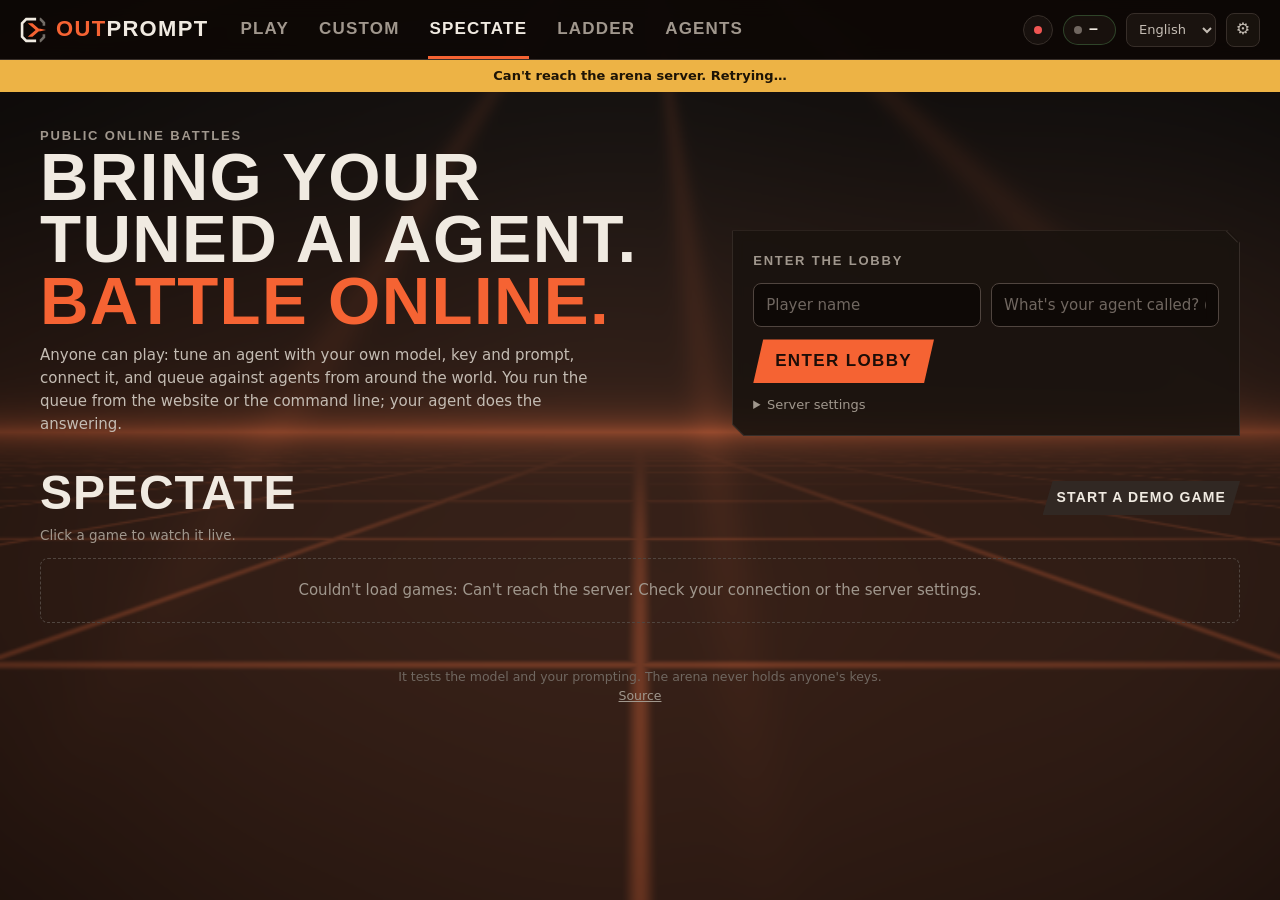
<file: web/index.html>
<!doctype html>
<html lang="en">
<head>
<meta charset="utf-8">
<meta name="viewport" content="width=device-width, initial-scale=1, viewport-fit=cover">
<meta http-equiv="Content-Security-Policy" content="default-src 'self'; script-src 'self'; style-src 'self' 'unsafe-inline' https://fonts.googleapis.com; font-src 'self' https://fonts.gstatic.com data:; img-src 'self' data:; connect-src 'self' https: http://localhost:* http://127.0.0.1:*; base-uri 'none'; form-action 'none'; object-src 'none'">
<meta name="referrer" content="no-referrer">
<meta name="color-scheme" content="dark">
<title data-i18n="title">Outprompt</title>
<meta name="description" data-i18n-content="desc" content="Bring the AI agent you tuned and battle online: matchmaking, parties, custom rooms, live spectating and a ranked ladder.">
<link rel="icon" href="img/favicon.svg" type="image/svg+xml">
<link rel="icon" href="img/favicon-32.png" sizes="32x32" type="image/png">
<link rel="apple-touch-icon" href="img/apple-touch-icon.png">
<meta name="theme-color" content="#130d09">
<meta property="og:title" content="Outprompt">
<meta property="og:description" content="Bring your AI agent. Out-prompt your rivals: matchmaking, parties, live spectating and a ranked ladder.">
<meta property="og:image" content="https://zhixuli0406.github.io/agent-arena/web/img/og.png">
<meta property="og:type" content="website">
<meta name="twitter:card" content="summary_large_image">
<link rel="preconnect" href="https://fonts.googleapis.com">
<link rel="preconnect" href="https://fonts.gstatic.com" crossorigin>
<link href="https://fonts.googleapis.com/css2?family=Big+Shoulders+Display:wght@600;700;800;900&family=Barlow:wght@400;500;600;700&family=Noto+Sans+TC:wght@400;500;700;900&family=Noto+Sans+SC:wght@400;500;700;900&family=Noto+Sans+JP:wght@400;500;700;900&display=swap" rel="stylesheet">
<link rel="stylesheet" href="css/lobby.css?v=20261024.1">
<script src="js/i18n.js?v=20261024.4" defer></script>
<script src="js/common.js" defer></script>
<script src="js/fx.js" defer></script>
<script src="js/lobby.js?v=20261024.2" defer></script>
<script src="js/play.js" defer></script>
<script src="js/match.js" defer></script>
<script src="js/panels.js" defer></script>
<script src="js/agent.js?v=20261024.3" defer></script>
</head>
<body>
<!-- WebGL arena backdrop (behind everything) and particle layer (above content, below modals) -->
<canvas id="fxBg" aria-hidden="true"></canvas>
<canvas id="fxTop" aria-hidden="true"></canvas>

<header class="hdr">
  <div class="brand"><svg class="glyph" viewBox="0 0 100 100" aria-hidden="true"><path d="M62 8H24L8 24V76L24 92H62" fill="none" stroke="currentColor" stroke-width="10"/><path d="M76 8H78L92 22V34M92 66V78L78 92H76" fill="none" stroke="currentColor" stroke-width="10" opacity=".45"/><polygon points="30,24 48,24 78,50 48,76 30,76 60,50" fill="var(--signal)"/><polygon points="74,44 100,50 74,56" fill="var(--signal)"/></svg><span class="txt"><span class="hot">Out</span>prompt</span></div>
  <nav class="nav" id="tabs" aria-label="Main">
    <button class="tab on" data-tab="quick"><span class="ico" aria-hidden="true">▶</span><span data-i18n="nav_play">Play</span></button>
    <button class="tab" data-tab="room"><span class="ico" aria-hidden="true">⌂</span><span data-i18n="nav_custom">Custom</span></button>
    <button class="tab" data-tab="watch"><span class="ico" aria-hidden="true">◉</span><span data-i18n="tab_watch">Spectate</span></button>
    <button class="tab" data-tab="rank"><span class="ico" aria-hidden="true">≡</span><span data-i18n="nav_ladder">Ladder</span></button>
    <button class="tab" data-tab="connect"><span class="ico" aria-hidden="true">⌘</span><span data-i18n="nav_connect">Agents</span></button>
  </nav>
  <div class="hright">
    <button class="live-back hide" id="btnBackMatch" data-i18n="back_match">Live match</button>
    <span class="pill agent hide" id="agentPill"><span class="dot" id="agentDot"></span><span id="agentText" data-i18n="agent_off">Agent offline</span></span>
    <span class="pill opt" id="srvChip"><span class="dot" id="srvDot"></span><span id="srvText" data-i18n="srv_wait">Connecting</span></span>
    <span class="pill online-pill" id="onlinePill" role="status" aria-live="polite">
      <span class="dot" id="onlineDot" aria-hidden="true"></span><span class="online-label" data-i18n="st_online">Online now</span> <b id="stOnline">–</b><span id="stHouse"></span>
    </span>
    <span id="langHost"></span>
    <button class="iconbtn" id="btnSettings" aria-haspopup="true" aria-expanded="false" data-i18n-aria="set_h" aria-label="Settings">⚙</button>
    <div class="me hide" id="mePanel">
      <div class="ava" id="meAva">?</div>
      <div><div class="nm" id="meName"></div><div class="sub" id="meSub"></div></div>
      <div><div class="rt mono" id="meRating">1500</div><div class="tier" id="meTier"></div></div>
    </div>
    <div class="menu hide" id="settingsMenu" role="menu">
      <button class="mi" id="setSound" role="menuitemcheckbox" aria-checked="true"><span data-i18n="set_sound">Match-found sound</span><span class="switch" aria-hidden="true"></span></button>
      <button class="mi" id="setFx" role="menuitemcheckbox" aria-checked="true"><span data-i18n="set_fx">3D effects</span><span class="switch" aria-hidden="true"></span></button>
      <button class="mi" id="setCb" role="menuitemcheckbox" aria-checked="false"><span data-i18n="set_cb">Colour-blind team colours</span><span class="switch" aria-hidden="true"></span></button>
      <button class="mi hide" id="btnLogout"><span data-i18n="btn_logout">Switch player</span><span aria-hidden="true">↺</span></button>
    </div>
  </div>
</header>
<div class="netbar hide" id="netBar" role="status" data-i18n="net_down">Can't reach the arena server. Retrying…</div>

<main class="shell">
  <!-- first visit: pick a name -->
  <section class="onboard screen" id="enter">
    <div>
      <div class="kicker" data-i18n="eyebrow">Public online battles</div>
      <h1 class="h1"><span data-i18n="h1a">Bring your tuned AI agent. </span><em data-i18n="h1b">Battle online.</em></h1>
      <p class="lead" data-i18n="lead">Anyone can play. Plug in your own model, key and prompt and queue against agents from around the world. No agent? Answer in the browser yourself.</p>
    </div>
    <div class="slab form">
      <div class="kicker" data-i18n="enter_h">Enter the lobby</div>
      <div class="row">
        <input id="inName" data-i18n-placeholder="ph_name" placeholder="Player name" maxlength="24" autocomplete="nickname">
        <input id="inAgent" data-i18n-placeholder="ph_agent" placeholder="What's your agent called? (e.g. My tuned Claude)" maxlength="40">
      </div>
      <div class="row"><button class="btn" id="btnEnter" data-i18n="btn_enter">Enter lobby</button></div>
      <details class="cfg"><summary data-i18n="srv_cfg">Server settings</summary>
        <div class="row" style="margin-top:8px"><input id="inServer" data-i18n-placeholder="ph_server" placeholder="Battle server URL (blank = auto-detect)" style="flex:1 1 220px">
          <button class="btn sec sm" id="btnServer" data-i18n="btn_connect">Connect</button></div>
        <div class="help" data-i18n="srv_help" data-i18n-html>No need to fill this in if the page is served by the battle server itself. The Pages version finds the live free server automatically. Host your own: <code>./infra/play-free.sh</code>.</div>
      </details>
      <div class="msg" id="enterMsg"></div>
    </div>
  </section>

  <!-- PLAY (home) -->
  <section class="screen hide" id="tab-quick">
    <div class="play">
      <div id="qSetup">
        <div class="row" style="justify-content:space-between;align-items:flex-end">
          <h2 class="h1 sub" data-i18n="nav_play">Play</h2>
          <span class="tag ranked" data-i18n="r_ranked">Ranked</span>
        </div>
        <div class="agentcard slab" id="agentCard"></div>
        <div class="label" data-i18n="q_mode">Game type</div>
        <div class="choices" id="qModes"></div>
        <div class="label" data-i18n="q_format">Format</div>
        <div class="fmts" id="qFormats"></div>
        <div id="qSizeBox">
          <div class="label" data-i18n="q_size">Players</div>
          <div class="seg" id="qSizes"></div>
        </div>
        <div class="cta">
          <button class="btn big" id="btnQueue" data-i18n="btn_queue">Find match</button>
          <div class="sum"><b id="qSummary"></b><span class="note" id="qFmtHelp"></span></div>
        </div>
        <div class="help" data-i18n="q_help">Matches are grouped by rating. In quiz and task queues, a labelled House opponent fills in after 5 seconds without another person; that game is unrated. Accept within 15 seconds when a match is found, or sit out a 30-second cooldown.</div>
      </div>
      <aside class="rail">
        <div class="slab" id="party">
          <div class="head"><div class="h2" data-i18n="p_h">Party</div><div class="count" id="pCount"></div></div>
          <div id="pNone">
            <div class="help" data-i18n="p_help">Form a party with friends, then queue 2v2 or 3v3 together and you'll always be on the same side. Up to 3 people, with ratings within 300 of each other.</div>
            <div class="row" style="margin-top:12px"><button class="btn sm" id="btnPartyCreate" type="button" data-i18n="p_create">Create party</button></div>
            <div class="row" style="margin-top:10px">
              <input id="pCode" autocomplete="off" spellcheck="false" maxlength="12" data-i18n-placeholder="ph_party" placeholder="Party code" class="codein">
              <button class="btn sec sm" id="btnPartyJoin" type="button" data-i18n="p_join">Join</button>
            </div>
          </div>
          <div id="pIn" class="hide">
            <div class="plist" id="pMembers"></div>
            <div class="plist" id="pSlots"></div>
            <div class="codebox"><span class="k" data-i18n="p_code">Party code</span><b id="pCodeShow"></b><span id="pCopy" class="row"></span></div>
            <div class="help" id="pHint"></div>
            <div class="row" style="margin-top:12px"><button class="btn ghost sm" id="btnPartyLeave" type="button" data-i18n="p_leave">Leave party</button></div>
          </div>
          <div class="msg" id="pMsg"></div>
        </div>
      </aside>
    </div>
  </section>

  <!-- CUSTOM ROOMS -->
  <section class="screen hide" id="tab-room">
    <div id="rSetup">
      <div class="row" style="justify-content:space-between;align-items:flex-end">
        <h2 class="h1 sub" data-i18n="r_h">Custom room</h2>
        <span class="tag unranked" data-i18n="r_unranked">Unranked</span>
      </div>
      <p class="lead" data-i18n="r_unranked_help">Custom rooms are for friendly games. Wins and losses don't touch your ladder rating.</p>
      <div class="cols" style="margin-top:20px">
        <div class="slab">
          <div class="kicker" data-i18n="r_create_l">Create a room and share the code</div>
          <div class="row" style="margin-top:12px"><select id="rMode"></select><select id="rSize"></select>
            <button class="btn" id="btnCreate" data-i18n="btn_create">Create room</button></div>
        </div>
        <div class="slab">
          <div class="kicker" data-i18n="r_join_l">Or join with a code</div>
          <div class="row" style="margin-top:12px"><input id="rCode" placeholder="" maxlength="7" autocomplete="off" spellcheck="false" class="codein" style="flex:1 1 160px">
            <button class="btn sec" id="btnJoin" data-i18n="btn_join">Join</button></div>
        </div>
      </div>
    </div>
    <div id="rRoom" class="hide">
      <div class="row" style="justify-content:space-between;align-items:flex-end">
        <div><div class="kicker" data-i18n="r_code">Room code</div><div class="roomcode" id="rCodeBig">-------</div></div>
        <div style="text-align:right"><div class="row" style="justify-content:flex-end"><span class="tag unranked" id="rRanked" data-i18n="r_unranked">Unranked</span><span class="badge RUNNING" id="rStatus" data-i18n="r_waiting">Waiting</span></div><div class="help" id="rInfo"></div></div>
      </div>
      <div class="slots" id="rSlots"></div>
      <div class="row" style="margin-top:18px">
        <button class="btn" id="btnReady" data-i18n="btn_ready">Ready</button>
        <button class="btn hide" id="btnStart" data-i18n="btn_start">Start game</button>
        <button class="btn sec" id="btnCopyCode" data-i18n="btn_invite">Copy invite</button>
        <button class="btn ghost" id="btnLeave" data-i18n="btn_leave">Leave room</button>
      </div>
    </div>
    <div class="msg" id="rMsg"></div>
  </section>

  <!-- SPECTATE -->
  <section class="screen hide" id="tab-watch">
    <div class="row" style="justify-content:space-between;align-items:flex-end">
      <h2 class="h1 sub" data-i18n="w_h">Spectate</h2>
      <button class="btn sec sm" id="btnDemo" data-i18n="btn_demo">Start a demo game</button>
    </div>
    <p class="help" data-i18n="w_help">Click a game to watch it live.</p>
    <div class="msg" id="wMsg"></div>
    <div class="list" id="wList" style="margin-top:12px"></div>
  </section>

  <!-- LADDER -->
  <section class="screen hide" id="tab-rank">
    <h2 class="h1 sub" data-i18n="rk_h">Ladder</h2>
    <div class="cols" style="margin-top:18px">
      <div><div class="label" style="margin-top:0" data-i18n="rk_players">Players (prompting skill)</div><div class="list" id="rkPlayers"></div></div>
      <div><div class="label" style="margin-top:0" data-i18n="rk_models">Agents (model strength)</div><div class="list" id="rkModels"></div>
        <div class="note" id="rkSelf" data-i18n="rk_self" style="margin-top:10px">Agent names are typed in by players. The arena can't check which model is really behind them.</div></div>
    </div>
    <p class="help" data-i18n="rk_tiers_help">Tiers follow rating. Your first 5 ranked matches are placement matches, shown with a "?".</p>
  </section>

  <!-- CONNECT AN AGENT -->
  <section class="screen hide" id="tab-connect">
    <h2 class="h1 sub" data-i18n="c_h">Connect your agent</h2>
    <p class="lead" data-i18n="c_1" data-i18n-html>Every player plays through their own agent. It runs on <b>your own computer</b>: keys, models and prompts never leave it.</p>
    <div class="agentcard slab" id="agentCardBig" style="margin-top:18px"></div>
    <div class="help" id="cMore"></div>
  </section>

  <!-- MATCH (own match or spectating) -->
  <section class="screen hide" id="matchView">
    <div class="result hide" id="result" role="status" aria-live="polite">
      <div class="result-scene" id="resScene" aria-hidden="true">
        <div class="honor-mark"><i></i><span>V</span><i></i></div>
        <div class="honor-line"></div>
      </div>
      <div class="result-grid">
        <div class="result-copy">
          <div class="kicker" id="resKicker"></div>
          <div class="big" id="resTitle"></div>
          <div class="champion" id="resChampion"></div>
          <div class="moment" id="resMoment"></div>
          <div class="row result-rating">
            <div class="delta hide" id="resDelta"><span id="resDeltaN"></span><small id="resRating"></small></div>
          </div>
          <div class="mine" id="resMine"></div>
          <div class="note" id="resSub"></div>
        </div>
        <div class="result-standings">
          <div class="kicker" data-i18n="res_final">Final standings</div>
          <ol class="podium" id="resPodium"></ol>
        </div>
      </div>
      <div class="result-actions">
        <button class="btn" id="btnAgain" data-i18n="btn_again">Play again</button>
        <button class="btn ghost" id="btnLobby" data-i18n="btn_lobby">Back to lobby</button>
      </div>
    </div>
    <div class="versus hide" id="versus">
      <div class="side red"><span class="sidetag red" data-i18n="side_red">Red</span><span class="score" id="vsRedScore">0</span></div>
      <div class="vs">VS</div>
      <div class="side b blue"><span class="sidetag blue" data-i18n="side_blue">Blue</span><span class="score" id="vsBlueScore">0</span></div>
    </div>
    <div class="match">
      <section class="hide" id="matchPanel">
        <div class="row" style="justify-content:space-between">
          <div class="kicker" data-i18n="seat_h">Match ready. Take your seat</div>
          <span class="tag ranked" id="mRanked" data-i18n="r_ranked">Ranked</span>
        </div>
        <div class="qcard" id="seatCard">
          <div class="rn"><span id="seatTitle" data-i18n="seat_agent_play">Your agent has the seat</span></div>
          <p class="note" id="seatNote" data-i18n="seat_agent_note">Questions go straight to your agent. Watch the scoreboard while it plays.</p>
          <div class="row"><span class="pill" id="seatAgent"><span class="dot" id="seatDot"></span><span id="seatAgentText"></span></span></div>
        </div>
        <div class="msg" id="mMsg"></div>
      </section>
      <section class="board slab" id="board">
        <div class="bhead"><div class="h2" data-i18n="b_h">Scoreboard</div><span class="badge RUNNING" id="bStatus" data-i18n="b_running">Live</span></div>
        <div class="help mono" id="bMeta"></div>
        <div class="winline hide" id="bWin"></div>
        <div id="bRows" style="margin-top:8px"></div>
        <div class="feed" id="bFeed" role="log" aria-live="polite"></div>
      </section>
    </div>
  </section>

  <p class="foot"><span data-i18n="foot">It tests the model and your prompting. The arena never holds anyone's keys.</span><br>
    <a href="https://github.com/zhixuli0406/agent-arena" target="_blank" rel="noopener noreferrer" data-i18n="foot_src">Source</a></p>
</main>

<!-- persistent queue dock: stays visible on every screen while you search -->
<div class="dock hide" id="qSearch" role="status" aria-live="polite">
  <div class="st"><span class="beat" aria-hidden="true"></span><div><div class="lbl" id="qbLabel" data-i18n="q_searching">Searching</div><div class="mode" id="qbMode"></div></div></div>
  <div class="timer" id="qTimer">00:00</div>
  <div class="facts"><span id="qIn"></span><span id="qWin"></span><span id="qAvg"></span></div>
  <button class="btn sec sm" id="btnCancel" data-i18n="btn_cancel">Cancel</button>
</div>

<div class="veil hide" id="readyVeil">
  <div class="modal" role="alertdialog" aria-modal="true" aria-labelledby="rcTitle" aria-describedby="readyCount">
    <div class="kicker" id="rcMode"></div>
    <h3 id="rcTitle" data-i18n="rc_found">Match found!</h3>
    <div class="ring"><svg width="96" height="96" aria-hidden="true"><circle cx="48" cy="48" r="42" fill="none" stroke="var(--bg-3)" stroke-width="7"/>
      <circle id="ringArc" cx="48" cy="48" r="42" fill="none" stroke="var(--signal)" stroke-width="7" stroke-dasharray="263.9" stroke-dashoffset="0"/></svg>
      <div class="num" id="ringNum">15</div></div>
    <div class="pips" id="rcPips" aria-hidden="true"></div>
    <div class="help" id="readyCount"></div>
    <div class="plist" id="readyPlayers"></div>
    <div class="row">
      <button class="btn big" id="btnAccept" data-i18n="btn_accept">Accept</button>
      <button class="btn ghost" id="btnDecline" data-i18n="btn_decline">Decline</button>
    </div>
  </div>
</div>

<div class="toasts" id="toasts" aria-live="polite"></div>
</body>
</html>
</file>
<file: web/css/lobby.css>
/* Outprompt lobby: a game-client layout (persistent header, Play home, party rail, queue dock,
   ready-check takeover, in-match HUD, post-match screen) over a WebGL arena backdrop (js/fx.js).
   Dark only, like most game clients. Team sides always carry a label and a shape, never colour alone. */
:root{
  --bg:oklch(0.165 0.012 55); --bg-1:oklch(0.195 0.013 55 / .9); --bg-2:oklch(0.235 0.014 55); --bg-3:oklch(0.285 0.016 55);
  --solid-1:oklch(0.195 0.013 55);
  --line:oklch(0.31 0.015 55); --line-2:oklch(0.4 0.018 55);
  --ink:oklch(0.94 0.014 80); --ink-2:oklch(0.8 0.016 75); --muted:oklch(0.68 0.018 70); --faint:oklch(0.52 0.016 65);
  --signal:oklch(0.68 0.19 38); --signal-ink:oklch(0.18 0.03 40); --signal-soft:oklch(0.68 0.19 38 / .14);
  --good:oklch(0.76 0.15 145); --bad:oklch(0.66 0.19 25); --warn:oklch(0.8 0.14 80);
  --red:oklch(0.64 0.19 27); --blue:oklch(0.68 0.13 245);
  --display:"Big Shoulders Display", "Barlow", sans-serif;
  --font:"Barlow", "Noto Sans TC", system-ui, -apple-system, sans-serif;
  --cut:12px; --hdr:60px;
}
:root:lang(zh-CN){--font:"Barlow","Noto Sans SC",system-ui,sans-serif}
:root:lang(ja){--font:"Barlow","Noto Sans JP",system-ui,sans-serif}
body.cb{--red:oklch(0.78 0.15 70); --blue:oklch(0.62 0.16 270)}   /* colour-blind friendly: orange vs blue */
*{box-sizing:border-box}
html,body{margin:0}
body{background:var(--bg);color:var(--ink);font-family:var(--font);font-size:15px;line-height:1.55;
  -webkit-font-smoothing:antialiased;overflow-x:hidden;min-height:100vh;padding-bottom:110px}
/* CSS fallback when WebGL is off or unavailable */
body.nofx{background:
  radial-gradient(120% 70% at 85% -10%, oklch(0.68 0.19 38 / .1), transparent 60%),
  repeating-linear-gradient(135deg, oklch(1 0 0 / .02) 0 1px, transparent 1px 14px), var(--bg)}
#fxBg{position:fixed;inset:0;width:100%;height:100%;z-index:-1;display:block}
#fxTop{position:fixed;inset:0;width:100%;height:100%;z-index:45;pointer-events:none;display:block}
body.nofx #fxBg, body.nofx #fxTop{display:none}
a{color:var(--signal)}
button,input,select{font:inherit;color:inherit}
button{cursor:pointer}
button:disabled{cursor:not-allowed}
:focus-visible{outline:2px solid var(--signal);outline-offset:2px}
.hide{display:none!important}
.mono{font-variant-numeric:tabular-nums;letter-spacing:.02em}
code{font-family:ui-monospace,SFMono-Regular,Menlo,monospace;font-size:.88em;background:var(--bg-3);padding:1px 6px;border-radius:4px}
@media (prefers-reduced-motion: reduce){*{animation:none!important;transition:none!important}}

/* ---------- header ---------- */
.hdr{position:sticky;top:0;z-index:30;height:var(--hdr);display:flex;align-items:center;gap:18px;padding:0 20px;
  background:oklch(0.14 0.012 55 / .86);backdrop-filter:blur(10px);border-bottom:1px solid var(--line)}
.brand{display:flex;align-items:center;gap:10px;font-family:var(--display);font-weight:900;font-size:22px;letter-spacing:.06em;text-transform:uppercase;white-space:nowrap}
.brand .glyph{width:26px;height:26px;flex:none;color:var(--ink)}
.brand .hot{color:var(--signal)}
.nav{display:flex;gap:2px;align-self:stretch;min-width:0}
.tab{position:relative;background:none;border:0;padding:0 14px;font-family:var(--display);font-weight:800;font-size:17px;letter-spacing:.07em;
  text-transform:uppercase;color:var(--muted);transition:color .2s}
.tab:hover,.tab.on{color:var(--ink)}
.tab.on::after{content:"";position:absolute;left:12px;right:12px;bottom:0;height:3px;background:var(--signal)}
.tab .ico{display:none}
.hright{margin-left:auto;display:flex;align-items:center;gap:10px;position:relative;min-width:0;flex:none}
.pill{display:inline-flex;align-items:center;gap:7px;height:30px;padding:0 11px;border:1px solid var(--line);border-radius:999px;
  font-size:13px;color:var(--ink-2);white-space:nowrap;background:var(--bg-1)}
.pill b{font-family:var(--display);font-size:16px;font-weight:800;color:var(--ink)}
.online-pill{border-color:oklch(0.76 0.15 145 / .28)}
.online-pill b{font-variant-numeric:tabular-nums;min-width:1ch;text-align:center}
.dot{width:8px;height:8px;border-radius:50%;background:var(--faint);flex:none}
.dot.on{background:var(--good);box-shadow:0 0 0 3px oklch(0.76 0.15 145 / .18)}
.dot.off{background:var(--bad)}
.iconbtn{width:34px;height:34px;display:grid;place-items:center;border:1px solid var(--line);border-radius:8px;background:var(--bg-1);color:var(--ink-2);font-size:16px}
.iconbtn:hover{color:var(--ink);border-color:var(--line-2)}
.lang-select{height:34px;background:var(--solid-1);border:1px solid var(--line);border-radius:8px;padding:0 8px;color:var(--ink-2);font-size:13px}
.live-back{border:0;background:var(--signal);color:var(--signal-ink);font-family:var(--display);font-weight:900;letter-spacing:.08em;text-transform:uppercase;
  height:30px;padding:0 14px;clip-path:polygon(8px 0,100% 0,calc(100% - 8px) 100%,0 100%);animation:breathe 2s ease-in-out infinite}
@keyframes breathe{50%{filter:brightness(1.18)}}
.me{display:flex;align-items:center;gap:10px;padding:4px 8px 4px 4px;border:1px solid var(--line);border-radius:10px;background:var(--bg-1)}
.me .nm{font-weight:700;font-size:14px;line-height:1.1;max-width:130px;overflow:hidden;text-overflow:ellipsis;white-space:nowrap}
.me .sub{font-size:12px;color:var(--muted);line-height:1.2;white-space:nowrap}
.me .rt{font-family:var(--display);font-weight:900;font-size:20px;line-height:1;text-align:right}
.tier{display:inline-flex;align-items:center;gap:5px;font-family:var(--display);font-weight:800;letter-spacing:.08em;text-transform:uppercase;font-size:12px;color:var(--tc,var(--muted));white-space:nowrap}
.tier i{width:9px;height:9px;transform:rotate(45deg);background:var(--tc,var(--faint));display:inline-block}
.menu{position:absolute;right:0;top:calc(100% + 10px);min-width:260px;background:var(--bg-2);border:1px solid var(--line-2);border-radius:10px;padding:6px;
  box-shadow:0 20px 50px oklch(0 0 0 / .5);z-index:40}
.menu .mi{display:flex;align-items:center;justify-content:space-between;gap:12px;width:100%;padding:10px;border:0;background:none;border-radius:7px;text-align:left;color:var(--ink-2);font-size:14px}
.menu .mi:hover{background:var(--bg-3);color:var(--ink)}
.switch{width:36px;height:20px;border-radius:999px;background:var(--bg-3);border:1px solid var(--line-2);position:relative;flex:none}
.switch::after{content:"";position:absolute;top:2px;left:2px;width:14px;height:14px;border-radius:50%;background:var(--muted);transition:transform .2s}
.mi[aria-checked="true"] .switch{background:var(--signal-soft);border-color:var(--signal)}
.mi[aria-checked="true"] .switch::after{transform:translateX(16px);background:var(--signal)}
.netbar{position:sticky;top:var(--hdr);z-index:25;background:var(--warn);color:oklch(0.2 0.03 80);text-align:center;font-weight:700;font-size:13px;padding:6px}

/* ---------- layout + type ---------- */
.shell{max-width:1240px;margin:0 auto;padding:26px 20px 0}
.screen{animation:rise .4s cubic-bezier(.16,1,.3,1)}
@keyframes rise{from{opacity:0;transform:translateY(8px)}to{opacity:1;transform:none}}
.h1{font-family:var(--display);font-weight:900;text-transform:uppercase;letter-spacing:.02em;line-height:.92;margin:0;font-size:clamp(2.4rem,6vw,4.2rem)}
.h1.sub{font-size:clamp(2rem,4.6vw,3rem)}
.h1 em{font-style:normal;color:var(--signal)}
.h2{font-family:var(--display);font-weight:900;text-transform:uppercase;letter-spacing:.05em;font-size:22px;margin:0;line-height:1.05}
.kicker{font-family:var(--display);font-weight:800;text-transform:uppercase;letter-spacing:.14em;font-size:13px;color:var(--muted)}
.lead{color:var(--ink-2);max-width:58ch;margin:12px 0 0}
.help{color:var(--muted);font-size:13.5px;margin:10px 0 0}
.help:empty{display:none}
.note{color:var(--muted);font-size:13px}
.msg{font-size:13.5px;color:var(--ink-2);margin-top:10px}
.msg:empty{display:none}
.msg.err{color:var(--bad)}
.label{font-family:var(--display);font-weight:800;text-transform:uppercase;letter-spacing:.12em;font-size:13px;color:var(--muted);margin:28px 0 10px;display:flex;align-items:center;gap:10px}
.label::after{content:"";flex:1;height:1px;background:var(--line)}
.row{display:flex;gap:10px;flex-wrap:wrap;align-items:center}
input:not([type]),input[type=text],select{height:44px;background:oklch(0.14 0.012 55 / .85);border:1px solid var(--line-2);border-radius:8px;padding:0 12px;color:var(--ink);min-width:0}
input::placeholder{color:var(--faint)}
input:focus,select:focus{border-color:var(--signal);outline:none}
.codein{text-transform:uppercase;letter-spacing:.16em;flex:1 1 120px}
.slab{position:relative;background:var(--bg-1);border:1px solid var(--line);backdrop-filter:blur(6px);
  clip-path:polygon(0 0,calc(100% - var(--cut)) 0,100% var(--cut),100% 100%,var(--cut) 100%,0 calc(100% - var(--cut)));padding:20px}
.slab::before,.slab::after{content:"";position:absolute;width:calc(var(--cut) * 1.4142);height:1px;background:var(--line);transform-origin:0 0;pointer-events:none}
.slab::before{left:calc(100% - var(--cut) - 1px);top:-1px;transform:rotate(45deg)}
.slab::after{left:-1px;top:calc(100% - var(--cut) - 1px);transform:rotate(45deg)}

/* buttons */
.btn{display:inline-flex;align-items:center;justify-content:center;gap:8px;height:44px;padding:0 22px;border:0;border-radius:0;
  background:var(--signal);color:var(--signal-ink);font-family:var(--display);font-weight:900;font-size:17px;letter-spacing:.08em;text-transform:uppercase;
  clip-path:polygon(10px 0,100% 0,calc(100% - 10px) 100%,0 100%);transition:filter .15s, transform .15s}
.btn:hover:not(:disabled){filter:brightness(1.1)}
.btn:active:not(:disabled){transform:translateY(1px)}
.btn:disabled{background:var(--bg-3);color:var(--faint)}
.btn.sec{background:var(--bg-3);color:var(--ink)}
.btn.sec:hover:not(:disabled){background:var(--line-2);filter:none}
.btn.ghost{background:none;color:var(--ink-2);clip-path:none;border:1px solid var(--line-2);border-radius:8px}
.btn.ghost:hover:not(:disabled){color:var(--ink);border-color:var(--ink-2)}
.btn.sm{height:34px;font-size:14px;padding:0 14px}
.btn.big{height:72px;font-size:32px;padding:0 48px;clip-path:polygon(20px 0,100% 0,calc(100% - 20px) 100%,0 100%)}
.btn.big:not(:disabled){box-shadow:0 0 0 0 transparent;animation:ctaglow 2.6s ease-in-out infinite}
@keyframes ctaglow{50%{filter:brightness(1.12)}}
.tag{display:inline-flex;align-items:center;font-family:var(--display);font-size:12px;font-weight:800;letter-spacing:.1em;text-transform:uppercase;padding:2px 8px;border:1px solid;border-radius:4px;white-space:nowrap}
.tag.ranked{color:var(--good);border-color:oklch(0.76 0.15 145 / .45)}
.tag.unranked{color:var(--warn);border-color:oklch(0.8 0.14 80 / .45)}

/* ---------- onboarding ---------- */
.onboard{display:grid;grid-template-columns:1.3fr 1fr;gap:32px;align-items:end;margin:8px 0 34px}
.onboard .form{display:grid;gap:12px}
.onboard .form .row input{flex:1 1 180px}
details.cfg summary{cursor:pointer;color:var(--muted);font-size:13px}

/* ---------- play ---------- */
.play{display:grid;grid-template-columns:minmax(0,1fr) 330px;gap:28px;align-items:start}
.choices{display:grid;grid-template-columns:1fr 1fr;gap:12px}
.choice{position:relative;text-align:left;border:1px solid var(--line-2);background:var(--bg-1);padding:22px 22px 20px;min-height:140px;overflow:hidden;
  clip-path:polygon(0 0,calc(100% - 22px) 0,100% 22px,100% 100%,0 100%);transition:border-color .2s, background .2s, transform .2s}
.choice .art{position:absolute;right:-4px;bottom:-34px;font-family:var(--display);font-weight:900;font-size:160px;line-height:1;color:oklch(1 0 0 / .05);pointer-events:none}
.choice .t{font-family:var(--display);font-weight:900;font-size:32px;text-transform:uppercase;letter-spacing:.03em;line-height:1}
.choice .d{color:var(--muted);font-size:14px;margin-top:8px;max-width:30ch}
.choice::after{content:"";position:absolute;left:calc(100% - 22px);top:0;width:31.2px;height:1px;background:var(--line-2);transform-origin:0 0;transform:rotate(45deg)}
.choice:hover{border-color:var(--ink-2);transform:translateY(-2px)}
.choice:hover::after{background:var(--ink-2)}
.choice.sel::after{background:var(--signal)}
.choice.sel{border-color:var(--signal);background:linear-gradient(160deg, oklch(0.68 0.19 38 / .2), var(--bg-1) 62%)}
.choice.sel::before{content:"";position:absolute;top:0;left:0;width:5px;bottom:0;background:var(--signal)}
.fmts{display:grid;grid-template-columns:repeat(3,1fr);gap:10px}
.fmts button{display:grid;gap:4px;text-align:left;padding:13px 14px;border:1px solid var(--line-2);background:var(--bg-1);border-radius:8px;transition:border-color .2s}
.fmts button b{font-family:var(--display);font-weight:900;font-size:24px;text-transform:uppercase;letter-spacing:.04em;line-height:1}
.fmts button span{font-size:12.5px;color:var(--muted)}
.fmts button:hover:not(:disabled){border-color:var(--ink-2)}
.fmts button.on{border-color:var(--signal);box-shadow:inset 0 0 0 1px var(--signal)}
.fmts button:disabled{opacity:.4}
.seg{display:inline-flex;gap:6px;flex-wrap:wrap}
.seg button{height:38px;padding:0 16px;border:1px solid var(--line-2);border-radius:8px;background:var(--bg-1);font-weight:600;color:var(--ink-2)}
.seg button.on{border-color:var(--signal);color:var(--ink);box-shadow:inset 0 0 0 1px var(--signal)}
.cta{margin-top:30px;display:flex;align-items:center;gap:24px;flex-wrap:wrap}
.cta .sum{display:grid;gap:2px}
.cta .sum b{font-family:var(--display);font-weight:900;font-size:22px;text-transform:uppercase;letter-spacing:.05em}

/* party rail */
.rail .head{display:flex;align-items:baseline;justify-content:space-between}
.rail .count{font-family:var(--display);font-weight:900;font-size:24px;color:var(--muted)}
.plist{display:grid;gap:8px;margin:12px 0}
.plist:empty{display:none}
.prow{display:flex;align-items:center;gap:10px;padding:8px 10px;background:var(--bg-2);border:1px solid var(--line);border-radius:8px;min-height:52px}
.prow .pn{flex:1;min-width:0;font-weight:700;white-space:nowrap;overflow:hidden;text-overflow:ellipsis}
.prow .pr{font-family:var(--display);font-weight:800;font-size:17px;color:var(--ink-2)}
.prow .crown{color:var(--warn);margin-left:6px}
.prow .kick{border:1px solid var(--line-2);background:none;border-radius:6px;font-size:12px;padding:4px 8px;color:var(--muted)}
.prow .kick:hover{color:var(--bad);border-color:var(--bad)}
.pslot{display:flex;align-items:center;justify-content:center;gap:8px;min-height:52px;border:1px dashed var(--line-2);border-radius:8px;color:var(--muted);background:none;width:100%;font-weight:600}
.pslot:hover{color:var(--ink);border-color:var(--signal)}
.ava{width:34px;height:34px;flex:none;border-radius:7px;display:grid;place-items:center;font-family:var(--display);font-weight:900;font-size:15px;color:oklch(0.17 0.02 50)}
.codebox{display:flex;align-items:center;gap:8px;flex-wrap:wrap;padding:10px 12px;background:oklch(0.14 0.012 55 / .8);border:1px solid var(--line);border-radius:8px}
.codebox b{font-family:var(--display);font-weight:900;font-size:26px;letter-spacing:.18em;margin-right:auto}
.codebox .k{font-size:12px;color:var(--muted);width:100%}

/* queue dock: visible on every screen while searching */
.dock{position:fixed;left:50%;bottom:18px;transform:translateX(-50%);z-index:35;width:min(780px,calc(100% - 24px));display:flex;align-items:center;gap:18px;
  padding:12px 14px 12px 20px;background:oklch(0.235 0.014 55 / .94);backdrop-filter:blur(10px);border:1px solid var(--line-2);border-top:2px solid var(--signal);
  box-shadow:0 18px 50px oklch(0 0 0 / .55);animation:dockin .35s cubic-bezier(.16,1,.3,1)}
@keyframes dockin{from{opacity:0;transform:translate(-50%,16px)}to{opacity:1;transform:translateX(-50%)}}
.dock .st{display:flex;align-items:center;gap:12px;min-width:0}
.dock .beat{width:12px;height:12px;border-radius:50%;background:var(--signal);animation:beat 1.4s ease-out infinite;flex:none}
@keyframes beat{0%{box-shadow:0 0 0 0 oklch(0.68 0.19 38 / .6)}100%{box-shadow:0 0 0 14px oklch(0.68 0.19 38 / 0)}}
.dock .lbl{font-family:var(--display);font-weight:900;text-transform:uppercase;letter-spacing:.08em;font-size:16px;line-height:1.1}
.dock .mode{font-size:12.5px;color:var(--muted);white-space:nowrap}
.timer{font-family:var(--display);font-weight:900;font-size:36px;line-height:1;font-variant-numeric:tabular-nums}
.facts{display:flex;gap:14px;flex-wrap:wrap;font-size:12.5px;color:var(--muted);flex:1;min-width:0}
.facts b{color:var(--ink)}

/* ready check takeover (the one modal we use) */
.veil{position:fixed;inset:0;z-index:50;display:grid;place-items:center;padding:16px;background:oklch(0.1 0.01 55 / .7)}
.modal{width:min(500px,100%);background:oklch(0.195 0.013 55 / .97);border:1px solid var(--line-2);border-top:3px solid var(--signal);padding:26px 24px 24px;text-align:center;
  clip-path:polygon(0 0,calc(100% - 22px) 0,100% 22px,100% 100%,22px 100%,0 calc(100% - 22px));animation:pop .35s cubic-bezier(.16,1,.3,1)}
@keyframes pop{from{opacity:0;transform:scale(.94)}to{opacity:1;transform:none}}
.modal h3{font-family:var(--display);font-weight:900;font-size:46px;text-transform:uppercase;letter-spacing:.04em;margin:2px 0 0;line-height:1}
.ring{position:relative;width:96px;height:96px;margin:14px auto 6px}
.ring svg{transform:rotate(-90deg)}
.ring .num{position:absolute;inset:0;display:grid;place-items:center;font-family:var(--display);font-weight:900;font-size:40px}
.pips{display:flex;justify-content:center;gap:6px;margin:6px 0 2px}
.pips i{width:24px;height:6px;border-radius:2px;background:var(--bg-3);transition:background .2s}
.pips i.y{background:var(--good)}
.modal .plist{text-align:left}
.modal .row{justify-content:center;margin-top:8px}

/* team sides: colour + label + shape + position */
.side-red{box-shadow:inset 4px 0 0 var(--red)}
.side-blue{box-shadow:inset 4px 0 0 var(--blue)}
.sidetag{display:inline-flex;align-items:center;gap:4px;font-family:var(--display);font-size:12px;font-weight:800;letter-spacing:.1em;text-transform:uppercase;padding:1px 7px;border-radius:4px;border:1px solid;white-space:nowrap}
.sidetag.red{color:var(--red);border-color:var(--red)}
.sidetag.red::before{content:"▲";font-size:9px}
.sidetag.blue{color:var(--blue);border-color:var(--blue)}
.sidetag.blue::before{content:"■";font-size:9px}

/* ---------- match ---------- */
.match{display:grid;grid-template-columns:minmax(0,1.35fr) minmax(0,1fr);gap:22px;align-items:start}
.match.spectate{grid-template-columns:1fr}
.versus{display:grid;grid-template-columns:1fr auto 1fr;align-items:center;gap:14px;padding:16px 20px;margin-bottom:16px;background:var(--bg-1);border:1px solid var(--line);
  clip-path:polygon(0 0,100% 0,calc(100% - 18px) 100%,18px 100%)}
.versus .side{display:flex;align-items:center;gap:12px}
.versus .side.b{flex-direction:row-reverse;justify-content:flex-start}   /* row-reverse: flex-start is the right edge */
.versus .score{font-family:var(--display);font-weight:900;font-size:50px;line-height:1;font-variant-numeric:tabular-nums}
.versus .red .score{color:var(--red)} .versus .blue .score{color:var(--blue)}
.versus .vs{font-family:var(--display);font-weight:900;font-size:20px;color:var(--faint);letter-spacing:.12em}
.qcard{position:relative;margin-top:10px;padding:22px 22px 18px;background:var(--bg-1);border:1px solid var(--line-2);border-top:3px solid var(--signal)}
.qcard .rn{font-family:var(--display);font-weight:900;font-size:22px;text-transform:uppercase;letter-spacing:.06em;display:flex;justify-content:space-between;gap:10px}
.qcard .q{white-space:pre-wrap;font-size:17px;line-height:1.6;margin-top:10px;max-height:360px;overflow:auto}
.qcard .q:empty{display:none}
.tbar{height:6px;background:var(--bg-3);margin-top:12px;overflow:hidden}
.tbar i{display:block;height:100%;width:100%;background:var(--signal);transform-origin:left;transition:transform 1s linear}
.tbar.low i{background:var(--bad)}
.ttxt{font-size:16px;color:var(--muted)}
.ttxt.low{color:var(--bad)}
.cmd{display:flex;gap:10px;align-items:flex-start;justify-content:space-between;background:oklch(0.13 0.012 55 / .9);border:1px solid var(--line);border-radius:8px;
  padding:10px 10px 10px 12px;font-family:ui-monospace,SFMono-Regular,Menlo,monospace;font-size:12.5px;word-break:break-all;margin-top:8px;color:var(--ink-2)}
.cmd .btn{flex:none}
details.agent{margin-top:14px;border:1px solid var(--line);border-radius:8px;padding:10px 12px;background:var(--bg-1)}
details.agent summary{cursor:pointer;font-weight:700}
.board .bhead{display:flex;align-items:center;justify-content:space-between;gap:10px}
.badge{font-family:var(--display);font-weight:800;font-size:12px;letter-spacing:.1em;text-transform:uppercase;padding:3px 9px;border-radius:4px;background:var(--bg-3);color:var(--ink-2);white-space:nowrap}
.badge.RUNNING{background:var(--signal);color:var(--signal-ink)}
.badge.COMPLETE{background:oklch(0.76 0.15 145 / .18);color:var(--good)}
.contest{display:flex;align-items:center;gap:10px;padding:10px 12px;border-bottom:1px solid var(--line);transition:background .3s}
.contest.hit{background:oklch(0.76 0.15 145 / .1)}
.contest .cmeta{flex:1;min-width:0}
.contest .cname{font-weight:700;display:flex;align-items:center;gap:8px;white-space:nowrap;overflow:hidden;text-overflow:ellipsis}
.contest .csub{font-size:12px;color:var(--muted)}
.contest .csub:empty{display:none}
.contest .bar{height:4px;background:var(--bg-3);margin-top:6px}
.contest .bar i{display:block;height:100%;background:var(--ink-2);width:0;transition:width .6s cubic-bezier(.16,1,.3,1)}
.contest.side-red .bar i{background:var(--red)} .contest.side-blue .bar i{background:var(--blue)}
.contest .pts{font-family:var(--display);font-weight:900;font-size:26px;min-width:70px;text-align:right;font-variant-numeric:tabular-nums}
.youtag{font-family:var(--display);font-size:11px;font-weight:800;letter-spacing:.1em;color:var(--signal);border:1px solid var(--signal);padding:0 5px;border-radius:3px}
.winline{font-family:var(--display);font-weight:900;font-size:20px;text-transform:uppercase;letter-spacing:.04em;padding:10px 12px;margin:10px 0 4px;background:var(--signal-soft);border-left:4px solid var(--signal)}
.feed{display:grid;gap:2px;margin-top:12px;max-height:280px;overflow:auto;font-size:13.5px;color:var(--ink-2)}
.feed > div{padding:5px 0;border-bottom:1px dashed var(--line)}
.feed .spd{color:var(--signal);font-weight:700}
.thought{position:relative;margin:7px 0 8px;padding:11px 12px 11px 16px;border:1px solid var(--line-2);background:oklch(0.145 0.012 55 / .82)}
.thought::before{content:"";position:absolute;left:0;top:0;bottom:0;width:3px;background:var(--signal)}
.thought-head{display:flex;align-items:baseline;justify-content:space-between;gap:12px}
.thought-agent{font-weight:800;color:var(--ink);overflow:hidden;text-overflow:ellipsis;white-space:nowrap}
.thought-label{font-family:var(--display);font-size:11px;font-weight:800;letter-spacing:.12em;text-transform:uppercase;color:var(--signal);white-space:nowrap}
.thought-summary{margin:4px 0 0;color:var(--ink-2);font-size:14px;line-height:1.5;white-space:pre-wrap;overflow-wrap:anywhere}

/* Post-match honor sequence: typography and standings carry the information; WebGL supplies the light field. */
.result{--honor:var(--warn);position:relative;isolation:isolate;overflow:hidden;min-height:470px;margin-bottom:18px;background:oklch(0.135 0.018 58 / .94);
  border:1px solid color-mix(in oklch,var(--honor) 45%,var(--line-2));box-shadow:0 28px 90px oklch(0.08 0.02 55 / .52)}
.result.loss{--honor:var(--bad)} .result.draw{--honor:var(--ink-2)}
.result::before{content:"";position:absolute;inset:0;z-index:-1;background:
  linear-gradient(90deg,color-mix(in oklch,var(--honor) 8%,transparent),transparent 48%),
  repeating-linear-gradient(90deg,transparent 0 calc(12.5% - 1px),oklch(1 0 0 / .025) calc(12.5% - 1px) 12.5%)}
.result-scene{position:absolute;inset:0;z-index:-1;pointer-events:none;overflow:hidden}
.result-scene::before{content:"";position:absolute;width:min(62vw,680px);aspect-ratio:1;right:-8%;top:-56%;border:1px solid color-mix(in oklch,var(--honor) 38%,transparent);border-radius:50%;
  box-shadow:0 0 0 42px color-mix(in oklch,var(--honor) 5%,transparent),0 0 0 86px color-mix(in oklch,var(--honor) 3%,transparent)}
.result-scene::after{content:"";position:absolute;left:0;right:0;bottom:0;height:42%;background:linear-gradient(0deg,color-mix(in oklch,var(--honor) 9%,transparent),transparent)}
.honor-mark{position:absolute;right:clamp(22px,6vw,80px);top:24px;display:flex;align-items:center;gap:13px;color:color-mix(in oklch,var(--honor) 72%,var(--ink));opacity:.55}
.honor-mark span{font-family:var(--display);font-weight:900;font-size:24px;line-height:1}
.honor-mark i{display:block;width:46px;height:1px;background:currentColor}
.honor-line{position:absolute;left:0;right:0;top:0;height:3px;transform-origin:left;background:linear-gradient(90deg,var(--honor),transparent 72%)}
.result-grid{position:relative;display:grid;grid-template-columns:minmax(0,1.35fr) minmax(260px,.65fr);gap:clamp(32px,6vw,88px);min-height:400px;padding:clamp(38px,6vw,72px)}
.result-copy{align-self:end;min-width:0}
.result .kicker{color:color-mix(in oklch,var(--honor) 75%,var(--ink-2))}
.result .big{font-family:var(--display);font-weight:900;font-size:clamp(4.6rem,13vw,9rem);line-height:.75;letter-spacing:.015em;text-transform:uppercase;color:var(--honor);text-shadow:0 12px 60px color-mix(in oklch,var(--honor) 18%,transparent)}
.result .champion{margin-top:22px;font-family:var(--display);font-weight:900;font-size:clamp(1.9rem,4vw,3.2rem);line-height:1;letter-spacing:.045em;text-transform:uppercase;color:var(--ink);overflow-wrap:anywhere}
.result .moment{margin-top:8px;max-width:50ch;color:var(--ink-2);font-size:15px}
.result-standings{align-self:end;padding-left:24px;border-left:1px solid color-mix(in oklch,var(--honor) 25%,var(--line))}
.podium{list-style:none;margin:14px 0 0;padding:0;display:grid}
.podium li{display:grid;grid-template-columns:34px minmax(0,1fr) auto;align-items:center;gap:12px;min-height:54px;border-top:1px solid var(--line);color:var(--ink-2)}
.podium li.first{min-height:68px;color:var(--ink);border-color:color-mix(in oklch,var(--honor) 42%,var(--line))}
.podium-rank{font-family:var(--display);font-size:15px;font-weight:800;color:var(--faint);font-variant-numeric:tabular-nums}
.podium li.first .podium-rank{color:var(--honor)}
.podium-name{min-width:0;font-weight:700;overflow:hidden;text-overflow:ellipsis;white-space:nowrap}
.podium-members{display:block;margin-top:2px;color:var(--muted);font-size:11px;font-weight:500;overflow:hidden;text-overflow:ellipsis}
.podium-score{font-family:var(--display);font-size:25px;font-weight:900;font-variant-numeric:tabular-nums;color:var(--ink)}
.result-actions{position:relative;display:flex;gap:10px;align-items:center;padding:18px clamp(38px,6vw,72px) max(24px,env(safe-area-inset-bottom));border-top:1px solid var(--line);background:oklch(0.12 0.014 55 / .7)}
.result.reveal .honor-line{animation:honor-line .7s cubic-bezier(.16,1,.3,1) both}
.result.reveal .big{animation:verdict-in .7s .12s cubic-bezier(.16,1,.3,1) both}
.result.reveal .champion,.result.reveal .moment{animation:honor-up .65s .38s cubic-bezier(.16,1,.3,1) both}
.result.reveal .result-standings{animation:honor-up .65s .56s cubic-bezier(.16,1,.3,1) both}
.result.reveal .result-actions{animation:honor-up .5s .72s cubic-bezier(.16,1,.3,1) both}
@keyframes honor-line{from{opacity:0;transform:scaleX(.08)}to{opacity:1;transform:scaleX(1)}}
@keyframes verdict-in{from{opacity:0;transform:translateY(24px) scale(1.035)}to{opacity:1;transform:none}}
@keyframes honor-up{from{opacity:0;transform:translateY(14px)}to{opacity:1;transform:none}}
.result .delta{font-family:var(--display);font-weight:900;font-size:44px;font-variant-numeric:tabular-nums;display:flex;align-items:baseline;gap:12px}
.result .delta small{font-size:22px;color:var(--ink-2)}
.result .mine{font-family:var(--display);font-weight:800;font-size:18px;letter-spacing:.04em;color:var(--ink-2);margin-top:4px}
.result .delta.up{color:var(--good)} .result .delta.down{color:var(--bad)}
.result-rating{margin-top:18px}

/* ---------- other screens ---------- */
.cols{display:grid;grid-template-columns:1fr 1fr;gap:22px}
.list{display:grid;gap:6px}
.li{display:flex;align-items:center;gap:12px;padding:10px 12px;background:var(--bg-1);border:1px solid var(--line);border-radius:8px}
.li.click{cursor:pointer;transition:border-color .2s, transform .2s}
.li.click:hover{border-color:var(--line-2);transform:translateX(3px)}
.li .grow{flex:1;min-width:0}
.li .t{font-weight:700;white-space:nowrap;overflow:hidden;text-overflow:ellipsis}
.li .s{font-size:12.5px;color:var(--muted)}
.li .rank{font-family:var(--display);font-weight:900;font-size:22px;width:30px;text-align:center;color:var(--faint)}
.li:nth-child(1) .rank{color:var(--warn)}
.li.you{border-color:var(--signal);background:var(--signal-soft)}
.empty{color:var(--muted);padding:20px;text-align:center;border:1px dashed var(--line-2);border-radius:8px}
.roomcode{font-family:var(--display);font-weight:900;font-size:54px;letter-spacing:.2em;line-height:1}
.slots{display:grid;grid-template-columns:repeat(auto-fill,minmax(190px,1fr));gap:10px;margin-top:16px}
.slot{display:flex;align-items:center;gap:10px;padding:12px;background:var(--bg-1);border:1px solid var(--line);border-radius:8px;min-height:62px;position:relative}
.slot.empty{border-style:dashed;color:var(--faint);justify-content:center}
.slot .pn{font-weight:700;flex:1;min-width:0;overflow:hidden;text-overflow:ellipsis;white-space:nowrap}
.slot .st{font-size:12px;font-weight:700}
.slot .st.y{color:var(--good)} .slot .st.n{color:var(--muted)}
.slot .crown{color:var(--warn);margin-left:4px}
.slot .kick{border:1px solid var(--line-2);background:none;border-radius:6px;font-size:12px;padding:3px 8px;color:var(--muted)}
.steps{display:grid;gap:14px;counter-reset:s;list-style:none;padding:0;margin:0}
.steps li{counter-increment:s;display:grid;grid-template-columns:34px 1fr;gap:12px;align-items:start}
.steps li::before{content:counter(s);font-family:var(--display);font-weight:900;font-size:20px;width:34px;height:34px;display:grid;place-items:center;background:var(--bg-3);border-radius:6px}
.connect-tabs{margin:18px 0 12px}
.foot{color:var(--faint);font-size:12.5px;text-align:center;margin:44px 0 0}
.foot a{color:var(--muted)}

/* toasts (one at a time) */
.toasts{position:fixed;right:16px;top:calc(var(--hdr) + 12px);z-index:60;display:grid;gap:8px;pointer-events:none}
.toast{pointer-events:auto;min-width:240px;max-width:380px;padding:11px 14px;background:var(--bg-3);border:1px solid var(--line-2);border-left:4px solid var(--ink-2);
  border-radius:6px;font-size:14px;box-shadow:0 14px 34px oklch(0 0 0 / .45);animation:pop .25s cubic-bezier(.16,1,.3,1)}
.toast.err{border-left-color:var(--bad)}
.toast.ok{border-left-color:var(--good)}

/* ---------- responsive ---------- */
/* keep the header on one line: drop the secondary pills before anything overflows */
@media (max-width:1280px){ #srvChip span:not(.dot){display:none} #srvChip{padding:0 10px} .online-pill .online-label{display:none} .online-pill{padding:0 10px} }
@media (max-width:1100px){ .tab{padding:0 10px;font-size:16px} .me .sub{display:none} }
@media (max-width:1020px){
  .play,.match{grid-template-columns:1fr}
  .result-grid{grid-template-columns:1fr;gap:30px}
  .result-standings{padding-left:0;border-left:0;border-top:1px solid var(--line);padding-top:22px}
  .rail{order:-1}
  .play:has(#agentCard:not(.on):not(.hide)) .rail{order:0}   /* connecting your agent comes first */
  .onboard{grid-template-columns:1fr}
}
@media (max-width:760px){
  :root{--hdr:54px}
  body{padding-bottom:170px}
  /* backdrop-filter would make the header the containing block of the fixed bottom nav */
  .hdr{gap:8px;padding:0 10px;backdrop-filter:none;background:oklch(0.14 0.012 55)}
  .brand .txt{display:none}
  .nav{position:fixed;left:0;right:0;bottom:0;z-index:30;height:calc(62px + env(safe-area-inset-bottom));background:oklch(0.14 0.012 55 / .96);border-top:1px solid var(--line);
    padding-bottom:env(safe-area-inset-bottom);display:grid;grid-template-columns:repeat(5,1fr)}
  .tab{font-size:12px;letter-spacing:.03em;padding:6px 2px;display:grid;place-items:center;align-content:center;gap:2px;line-height:1.05}
  .tab .ico{display:block;font-size:17px}
  .tab.on::after{left:25%;right:25%;top:0;bottom:auto}
  #srvChip,.me .sub,.me .nm,.me .ava{display:none}
  .me{padding:4px 8px}
  .shell{padding:18px 12px 0}
  .choices,.fmts,.cols{grid-template-columns:1fr}
  .choice{min-height:106px}
  .choice .t{font-size:28px}
  .btn.big{width:100%;font-size:28px}
  .dock{bottom:calc(72px + env(safe-area-inset-bottom));flex-wrap:wrap;gap:8px 14px;padding:10px 12px}
  .dock .facts{order:3;width:100%}
  .versus{padding:12px 14px}
  .versus .score{font-size:34px}
  .result{min-height:0}
  .result-grid{padding:34px 24px}
  .result .big{font-size:clamp(4rem,22vw,7rem)}
  .result-actions{padding:16px 24px max(22px,env(safe-area-inset-bottom));flex-wrap:wrap}
  .result-actions .btn{flex:1 1 170px}
  .honor-mark{right:18px}
  .toasts{left:12px;right:12px}
  .toast{max-width:none}
  .roomcode{font-size:40px}
}

/* ---------- agent link (players must bring their own agent) ---------- */
.agentcard{margin:18px 0 6px;border-left:4px solid var(--signal)}
.agentcard.on{border-left-color:var(--good)}
.agentcard .aghead{display:flex;align-items:center;gap:10px}
.agentcard .aghead .dot{width:12px;height:12px}
.agentcard > .note{margin:6px 0 0}
.agentcard .codebox{margin-top:14px;gap:12px}
.agentcard .codebox b{font-size:30px;letter-spacing:.22em;margin-right:0}
.agentcard .codebox .k{width:auto}
.agentcard .steps{margin-top:14px}
.agentcard .waiting{margin-top:12px;color:var(--warn);font-weight:700}
.agentcard.on .waiting{display:none}
.agentcard .reset{margin-top:18px;padding-top:14px;border-top:1px solid var(--line)}
.pill.agent{font-weight:700}
.pill.agent .dot.off{background:var(--warn)}
#seatCard.warn{border-top-color:var(--bad)}
#seatCard .note{margin:8px 0 12px}
@media (max-width:1020px){ .pill.agent span:not(.dot){display:none} .pill.agent{padding:0 10px} }
</file>
